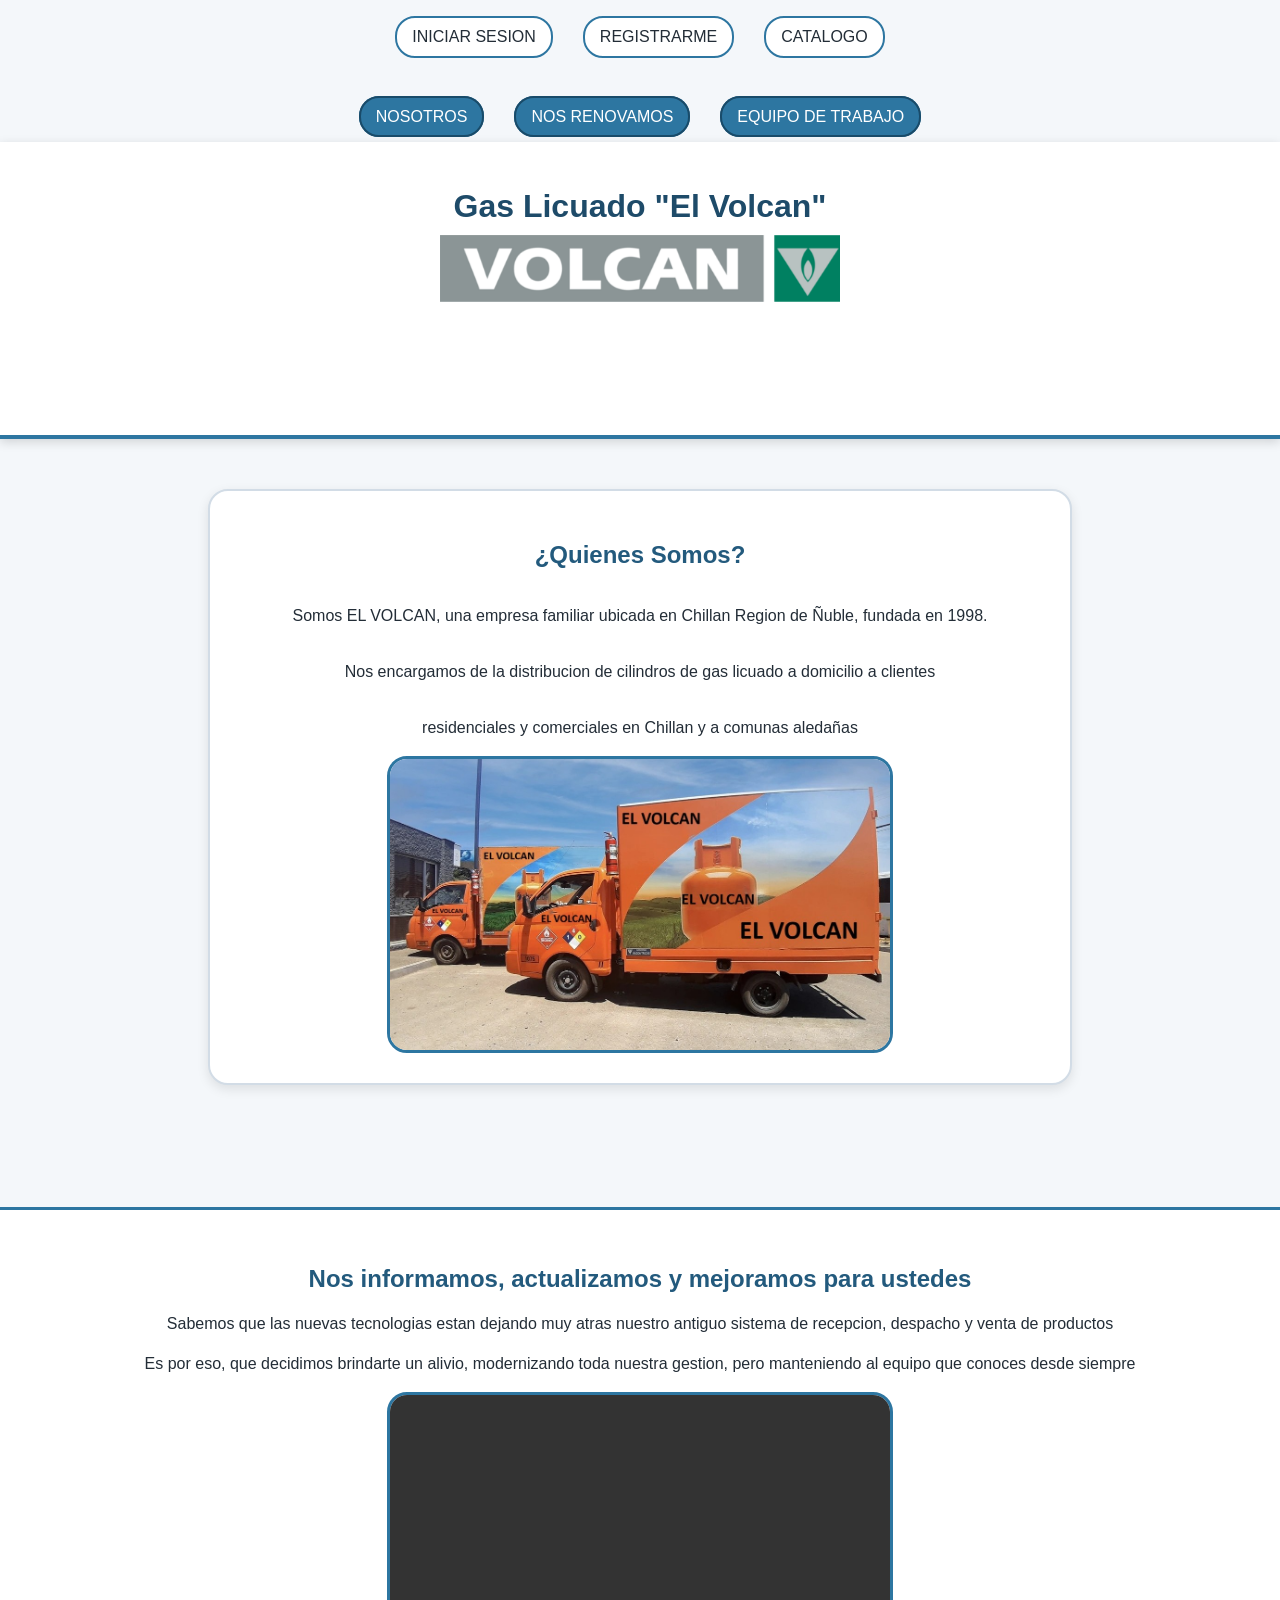
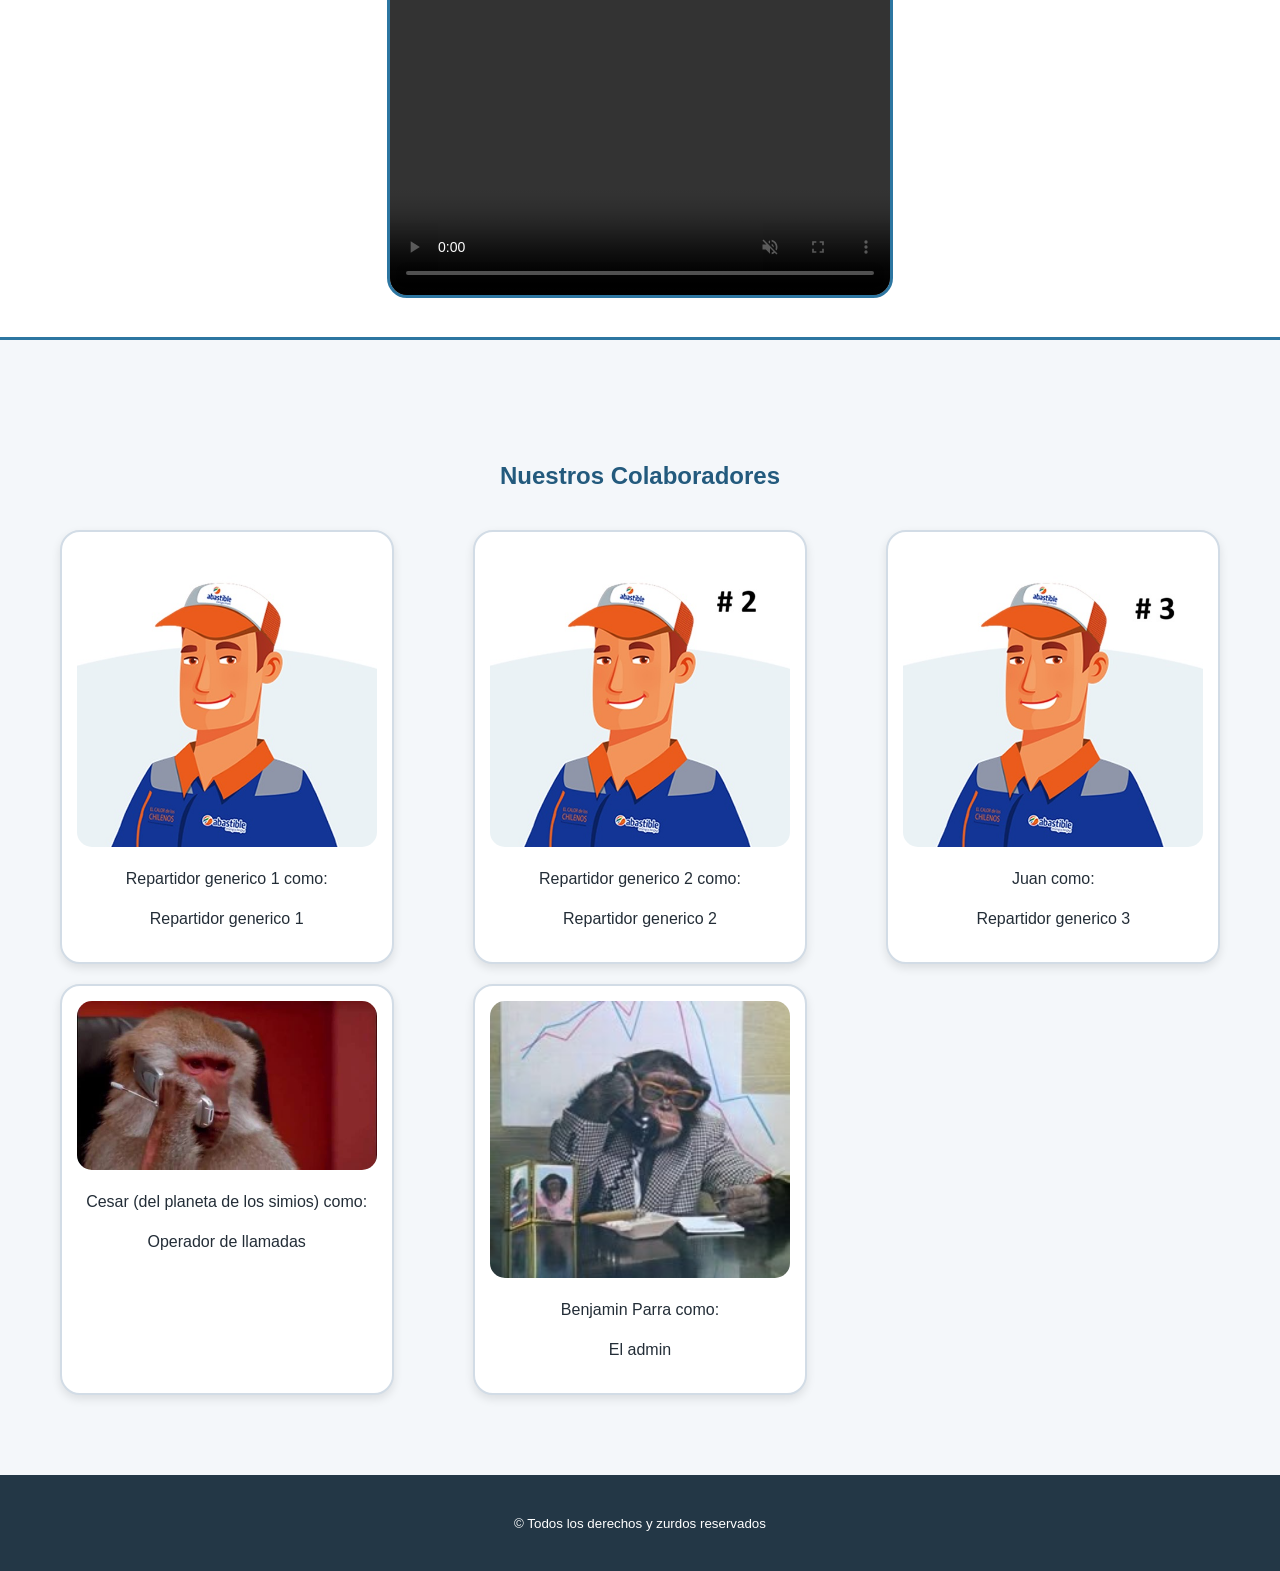
<file: index.html>
<!DOCTYPE html>
<html lang="en">
<head>
    <meta charset="UTF-8">
    <meta name="viewport" content="width=device-width, initial-scale=1.0">
    <title>index</title>
    <link rel="stylesheet" href="css/style.css">
</head>
<body>
    <nav id="vinculos">
		<ul>
            <a href="login.html">INICIAR SESION</a>
            <a href="registro.html">REGISTRARME</a>
            <a href="productos.html">CATALOGO</a>
		</ul>
	</nav>

    <br>

    <nav id="menu-principal">
		<ul>
			<li><a href="#presentacion">NOSOTROS</a></li>
            <li><a href="#mejoras">NOS RENOVAMOS</a></li>
            <li><a href="#equipo">EQUIPO DE TRABAJO</a></li>
		</ul>
	</nav> 

    <header id="encabezado">
        <h1>Gas Licuado "El Volcan"</h1> <img src="img/logo.png">
        <br><br><br><br><br><br>
    </header>

    <main id="contenido">
        <section id="presentacion">
            <h2>¿Quienes Somos?</h2>
            <p>Somos EL VOLCAN, una empresa familiar ubicada en Chillan Region de Ñuble, fundada en 1998.</p>
            <p>Nos encargamos de la distribucion  de cilindros de gas licuado a domicilio a clientes</p>
            <p>residenciales y comerciales en Chillan y a comunas aledañas</p>
            <img src="img/camiones.jpg">
        </section>

        <br><br><br><br>

        <section id="mejoras">
            <h2>Nos informamos, actualizamos y mejoramos para ustedes</h2>
            <p>Sabemos que las nuevas tecnologias estan dejando muy atras nuestro antiguo sistema de recepcion, despacho y venta de productos</p>
            <p>Es por eso, que decidimos brindarte un alivio, modernizando toda nuestra gestion, pero manteniendo al equipo que conoces desde siempre</p>
            <div>
            <video src="img/video.mp4" controls muted autoplay loop></video>
            </div>
        </section>

        

        <br><br><br><br>

        <section id="equipo">
            <h2>Nuestros Colaboradores</h2>

            <div>
            <img src="img/repartidor1.jpg"><p>Repartidor generico 1 como:</p>
            <p>Repartidor generico 1</p>
            </div>

            <div>
            <img src="img/repartidor2.jpg"><p>Repartidor generico 2 como:</p>
            <p>Repartidor generico 2</p>
            </div>

            <div>
            <img src="img/juan.jpg"><p>Juan como:</p>
            <p>Repartidor generico 3</p>
            </div>
            
            <div>
            <img src="img/mono.jpg"><p>Cesar (del planeta de los simios) como: </p>
            <p>Operador de llamadas</p>
            </div>

            <div>
            <img src="img/administrador.jpg"><p>Benjamin Parra como: </p>
            <p>El admin</p>
            </div>

        </section>
    </main>
    <footer id="pie">
			<p><small>&copy; Todos los derechos y zurdos reservados</small></p>
	</footer>
</body>
</html>
</file>
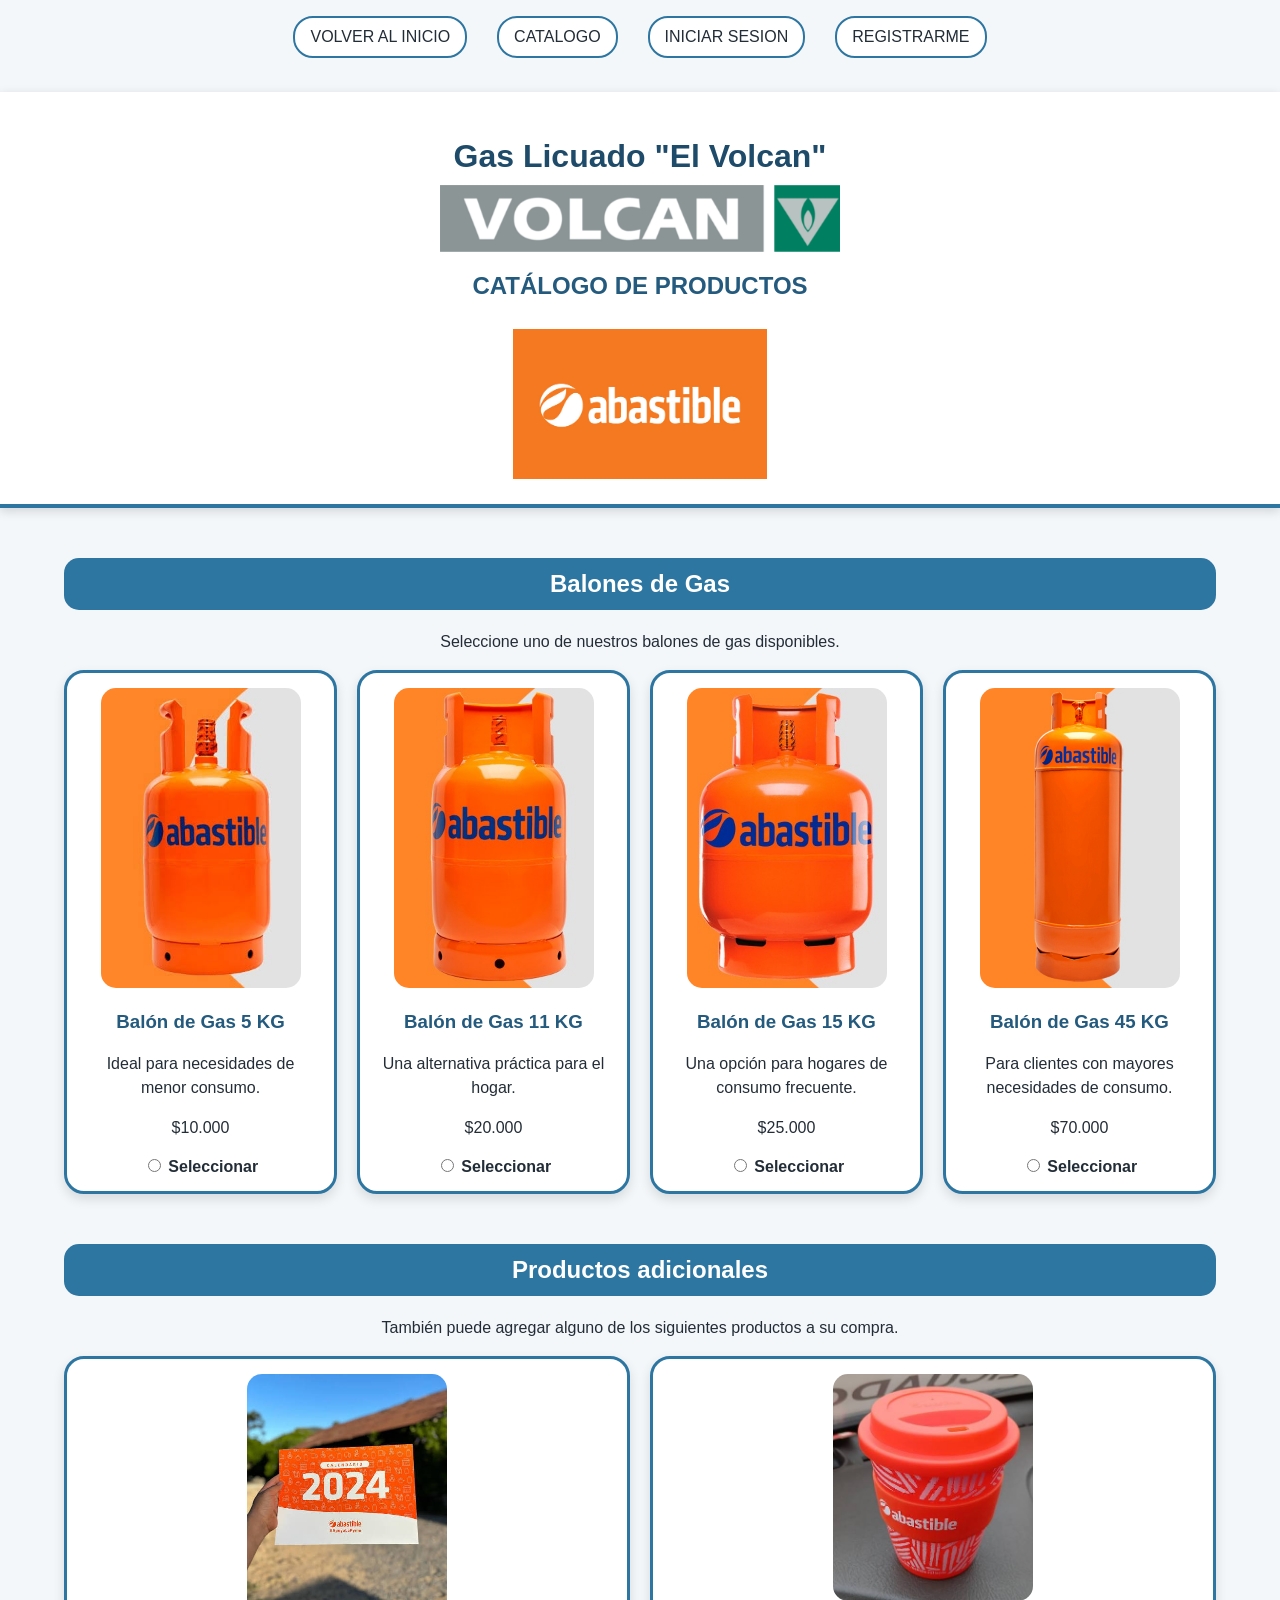
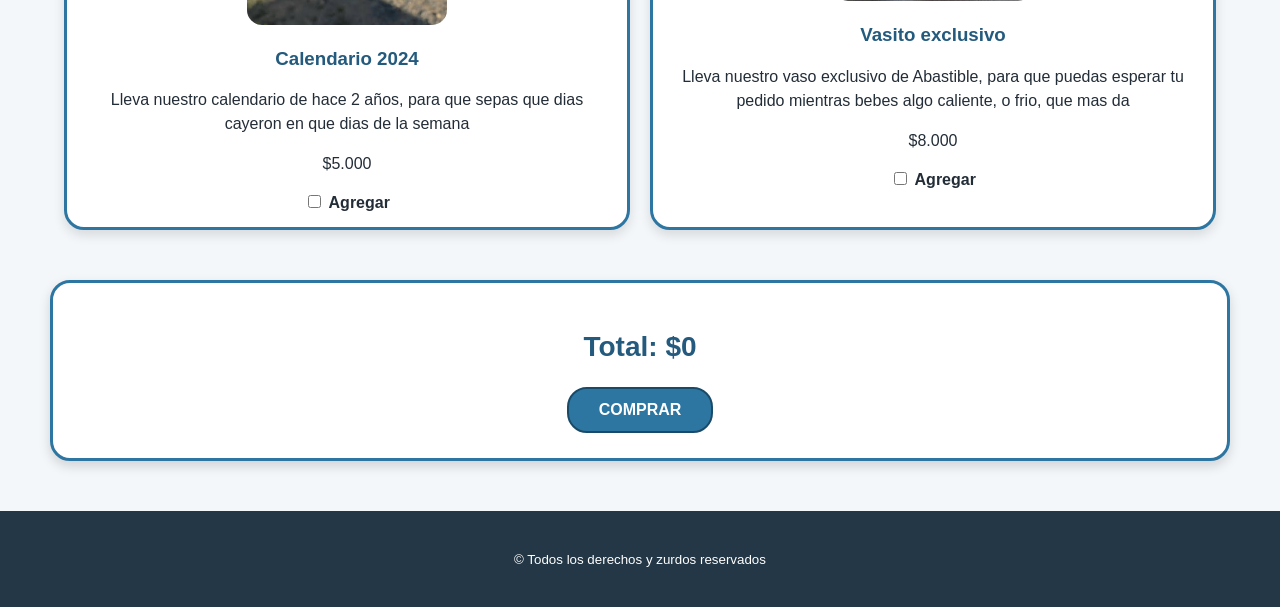
<file: abastible.html>
<!DOCTYPE html>
<html lang="en">
<head>
    <meta charset="UTF-8">
    <meta name="viewport" content="width=device-width, initial-scale=1.0">
    <title>abastible</title>
    <link rel="stylesheet" href="css/style.css">
</head>

<body>

    <nav id="vinculos">
        <ul>
            <a href="index.html">VOLVER AL INICIO</a>
            <a href="productos.html">CATALOGO</a>
            <a href="login.html">INICIAR SESION</a>
            <a href="registro.html">REGISTRARME</a>
        </ul>
    </nav>

    <br>

    <header id="encabezado">
        <h1>Gas Licuado "El Volcan"</h1>
        <img src="img/logo.png">
        <h2>CATÁLOGO DE PRODUCTOS</h2>
        <img src="img/logoabastible.jpg" id="logo-marca">
    </header>

    <main id="contenido">

        <section id="productos-gas">

            <h2>Balones de Gas</h2>

            <p>
                Seleccione uno de nuestros balones de gas disponibles.
            </p>

            <div id="catalogo-gas">

                <div class="producto">
                    <img src="img/a5k.jpg">
                    <h3>Balón de Gas 5 KG</h3>
                    <p>Ideal para necesidades de menor consumo.</p>
                    <p>$10.000</p>
                    <input type="radio" name="balon" id="gas5" value="10000">
                    <label for="gas5">Seleccionar</label>
                </div>

                <div class="producto">
                    <img src="img/a11k.jpg">
                    <h3>Balón de Gas 11 KG</h3>
                    <p>Una alternativa práctica para el hogar.</p>
                    <p>$20.000</p>
                    <input type="radio" name="balon" id="gas11" value="20000">
                    <label for="gas11">Seleccionar</label>
                </div>

                <div class="producto">
                    <img src="img/a15k.jpg">
                    <h3>Balón de Gas 15 KG</h3>
                    <p>Una opción para hogares de consumo frecuente.</p>
                    <p>$25.000</p>
                    <input type="radio" name="balon" id="gas15" value="25000">
                    <label for="gas15">Seleccionar</label>
                </div>

                <div class="producto">
                    <img src="img/a45k.jpg">
                    <h3>Balón de Gas 45 KG</h3>
                    <p>Para clientes con mayores necesidades de consumo.</p>
                    <p>$70.000</p>
                    <input type="radio" name="balon" id="gas45" value="70000">
                    <label for="gas45">Seleccionar</label>
                </div>

            </div>

        </section>


        <section id="productos-extra">

            <h2>Productos adicionales</h2>

            <p>
                También puede agregar alguno de los siguientes productos a su compra.
            </p>

            <div id="catalogo-extra">

                <div class="producto">
                    <img src="img/calendario.jpg">
                    <h3>Calendario 2024</h3>
                    <p>Lleva nuestro calendario de hace 2 años, para que sepas que dias cayeron en que dias de la semana</p>
                    <p>$5.000</p>
                    <input type="checkbox" id="extra1" value="5000">
                    <label for="extra1">Agregar</label>
                </div>

                <div class="producto">
                    <img src="img/vaso.jpg">
                    <h3>Vasito exclusivo</h3>
                    <p>Lleva nuestro vaso exclusivo de Abastible, para que puedas esperar tu pedido mientras bebes algo caliente, o frio, que mas da</p>
                    <p>$8.000</p>
                    <input type="checkbox" id="extra2" value="8000">
                    <label for="extra2">Agregar</label>
                </div>

            </div>

        </section>


        <section id="compra">

            <h2>Total: $<span id="total">0</span></h2>

            <button id="comprar">COMPRAR</button>

        </section>

    </main>


    <footer id="pie">
        <p><small>&copy; Todos los derechos y zurdos reservados</small></p>
    </footer>

    <script src="js/script.js"></script>

</body>
</html>
</file>
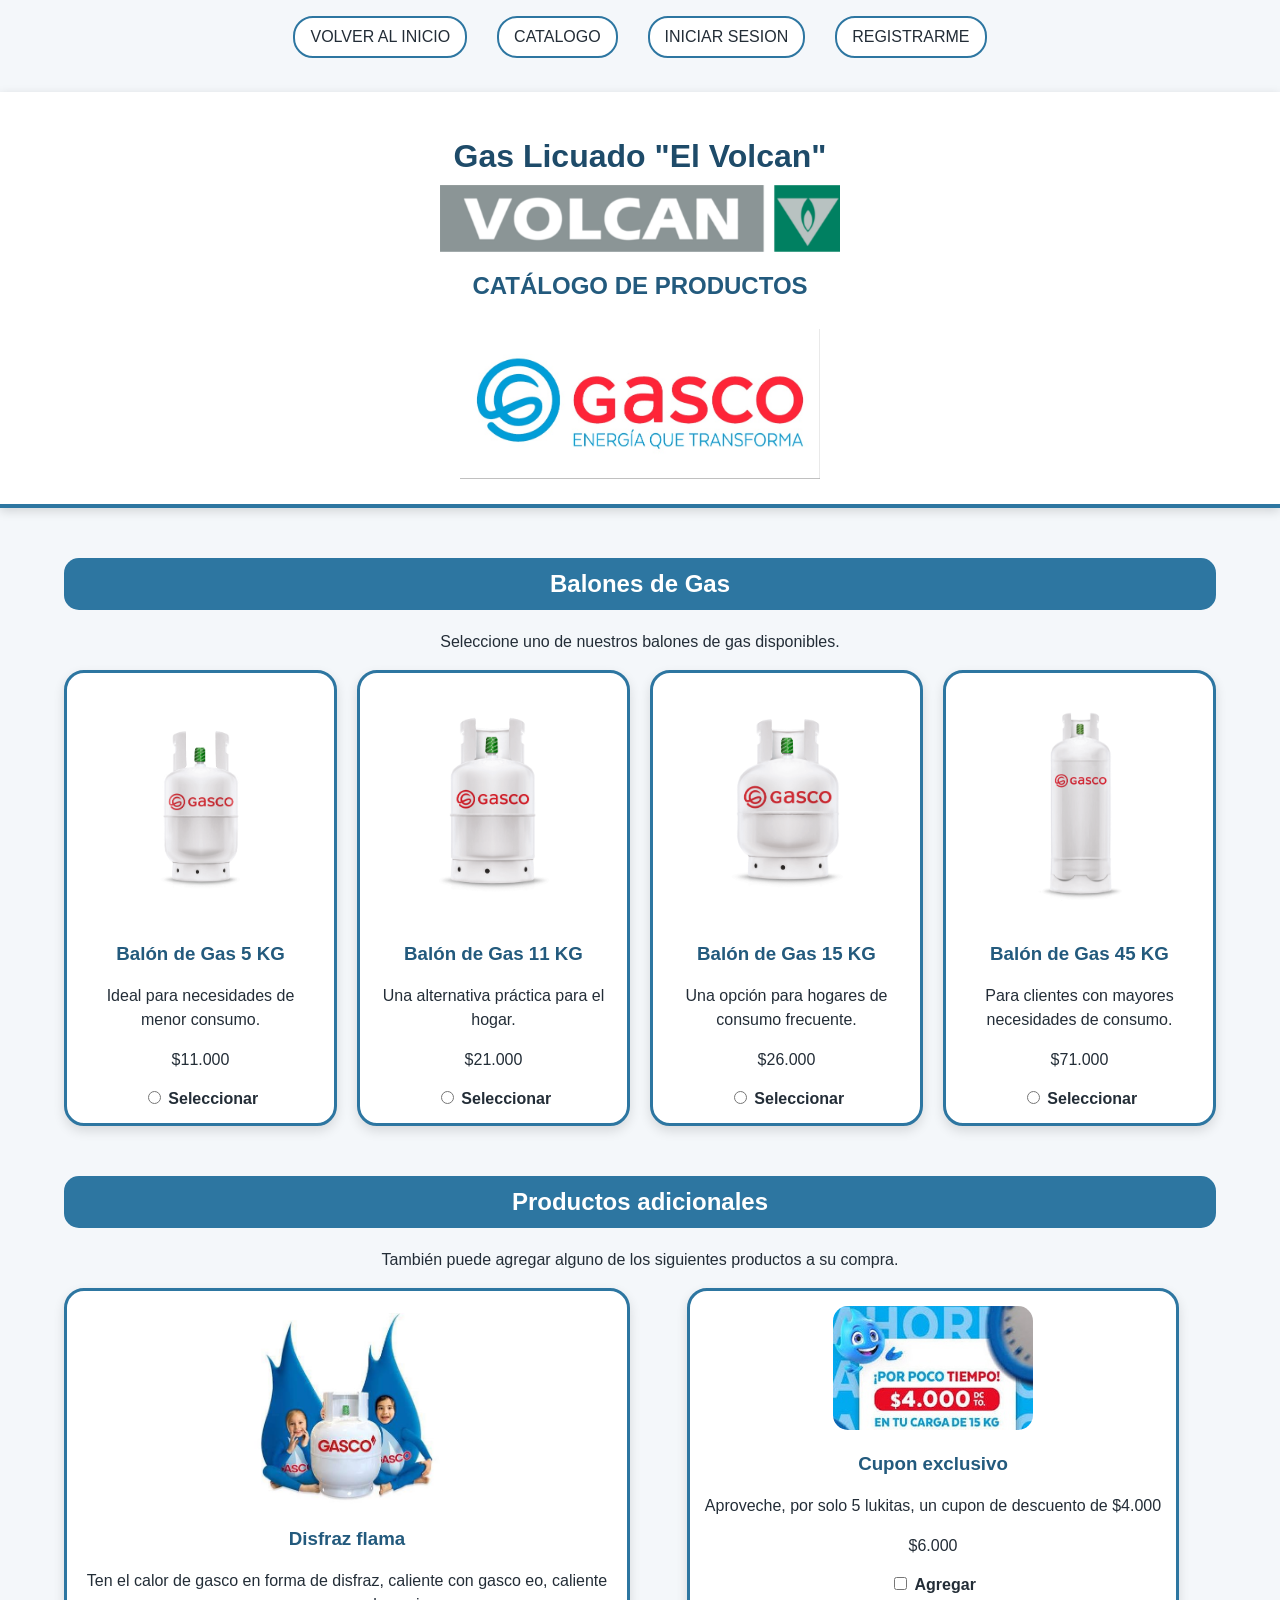
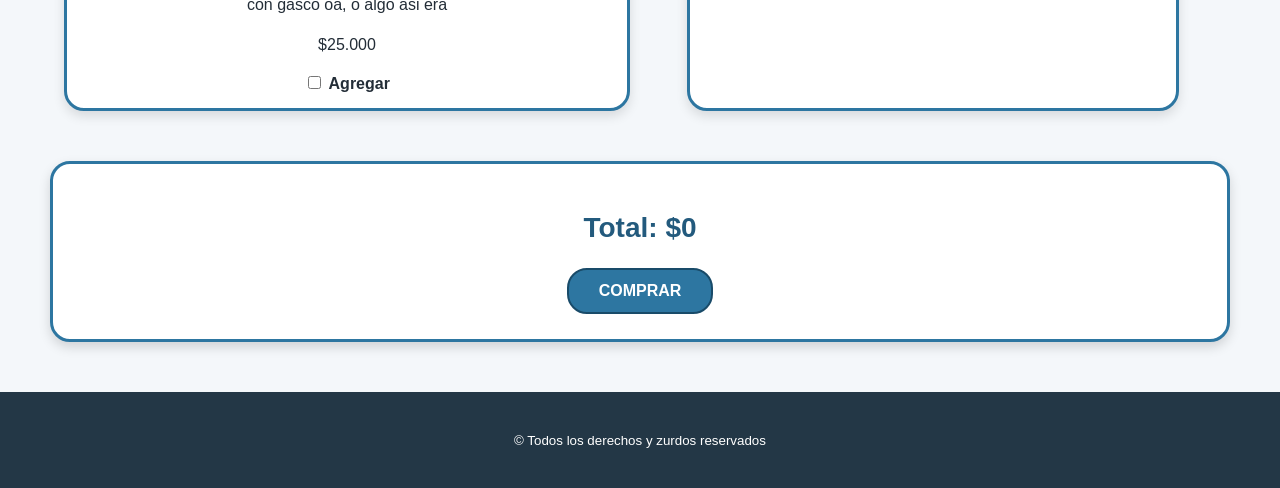
<file: gasco.html>
<!DOCTYPE html>
<html lang="en">
<head>
    <meta charset="UTF-8">
    <meta name="viewport" content="width=device-width, initial-scale=1.0">
    <title>gasco</title>
    <link rel="stylesheet" href="css/style.css">
</head>

<body>

    <nav id="vinculos">
        <ul>
            <a href="index.html">VOLVER AL INICIO</a>
            <a href="productos.html">CATALOGO</a>
            <a href="login.html">INICIAR SESION</a>
            <a href="registro.html">REGISTRARME</a>
        </ul>
    </nav>

    <br>

    <header id="encabezado">
        <h1>Gas Licuado "El Volcan"</h1>
        <img src="img/logo.png">
        <h2>CATÁLOGO DE PRODUCTOS</h2>
        <img src="img/logogasco.jpg" id="logo-marca">
    </header>

    <main id="contenido">

        <section id="productos-gas">

            <h2>Balones de Gas</h2>

            <p>
                Seleccione uno de nuestros balones de gas disponibles.
            </p>

            <div id="catalogo-gas">

                <div class="producto">
                    <img src="img/g5k.png">
                    <h3>Balón de Gas 5 KG</h3>
                    <p>Ideal para necesidades de menor consumo.</p>
                    <p>$11.000</p>
                    <input type="radio" name="balon" id="gas5" value="11000">
                    <label for="gas5">Seleccionar</label>
                </div>

                <div class="producto">
                    <img src="img/g11k.png">
                    <h3>Balón de Gas 11 KG</h3>
                    <p>Una alternativa práctica para el hogar.</p>
                    <p>$21.000</p>
                    <input type="radio" name="balon" id="gas11" value="21000">
                    <label for="gas11">Seleccionar</label>
                </div>

                <div class="producto">
                    <img src="img/g15k.png">
                    <h3>Balón de Gas 15 KG</h3>
                    <p>Una opción para hogares de consumo frecuente.</p>
                    <p>$26.000</p>
                    <input type="radio" name="balon" id="gas15" value="26000">
                    <label for="gas15">Seleccionar</label>
                </div>

                <div class="producto">
                    <img src="img/g45k.png">
                    <h3>Balón de Gas 45 KG</h3>
                    <p>Para clientes con mayores necesidades de consumo.</p>
                    <p>$71.000</p>
                    <input type="radio" name="balon" id="gas45" value="71000">
                    <label for="gas45">Seleccionar</label>
                </div>

            </div>

        </section>


        <section id="productos-extra">

            <h2>Productos adicionales</h2>

            <p>
                También puede agregar alguno de los siguientes productos a su compra.
            </p>

            <div id="catalogo-extra">

                <div class="producto">
                    <img src="img/corporeo.jpg">
                    <h3>Disfraz flama</h3>
                    <p>Ten el calor de gasco en forma de disfraz, caliente con gasco eo, caliente con gasco oa, o algo asi era</p>
                    <p>$25.000</p>
                    <input type="checkbox" id="extra1" value="25000">
                    <label for="extra1">Agregar</label>
                </div>

                <div class="producto">
                    <img src="img/cupon.jpg">
                    <h3>Cupon exclusivo</h3>
                    <p>Aproveche, por solo 5 lukitas, un cupon de descuento de $4.000</p>
                    <p>$6.000</p>
                    <input type="checkbox" id="extra2" value="6000">
                    <label for="extra2">Agregar</label>
                </div>

            </div>

        </section>


        <section id="compra">

            <h2>Total: $<span id="total">0</span></h2>

            <button id="comprar">COMPRAR</button>

        </section>

    </main>


    <footer id="pie">
        <p><small>&copy; Todos los derechos y zurdos reservados</small></p>
    </footer>

    <script src="js/script.js"></script>

</body>
</html>
</file>
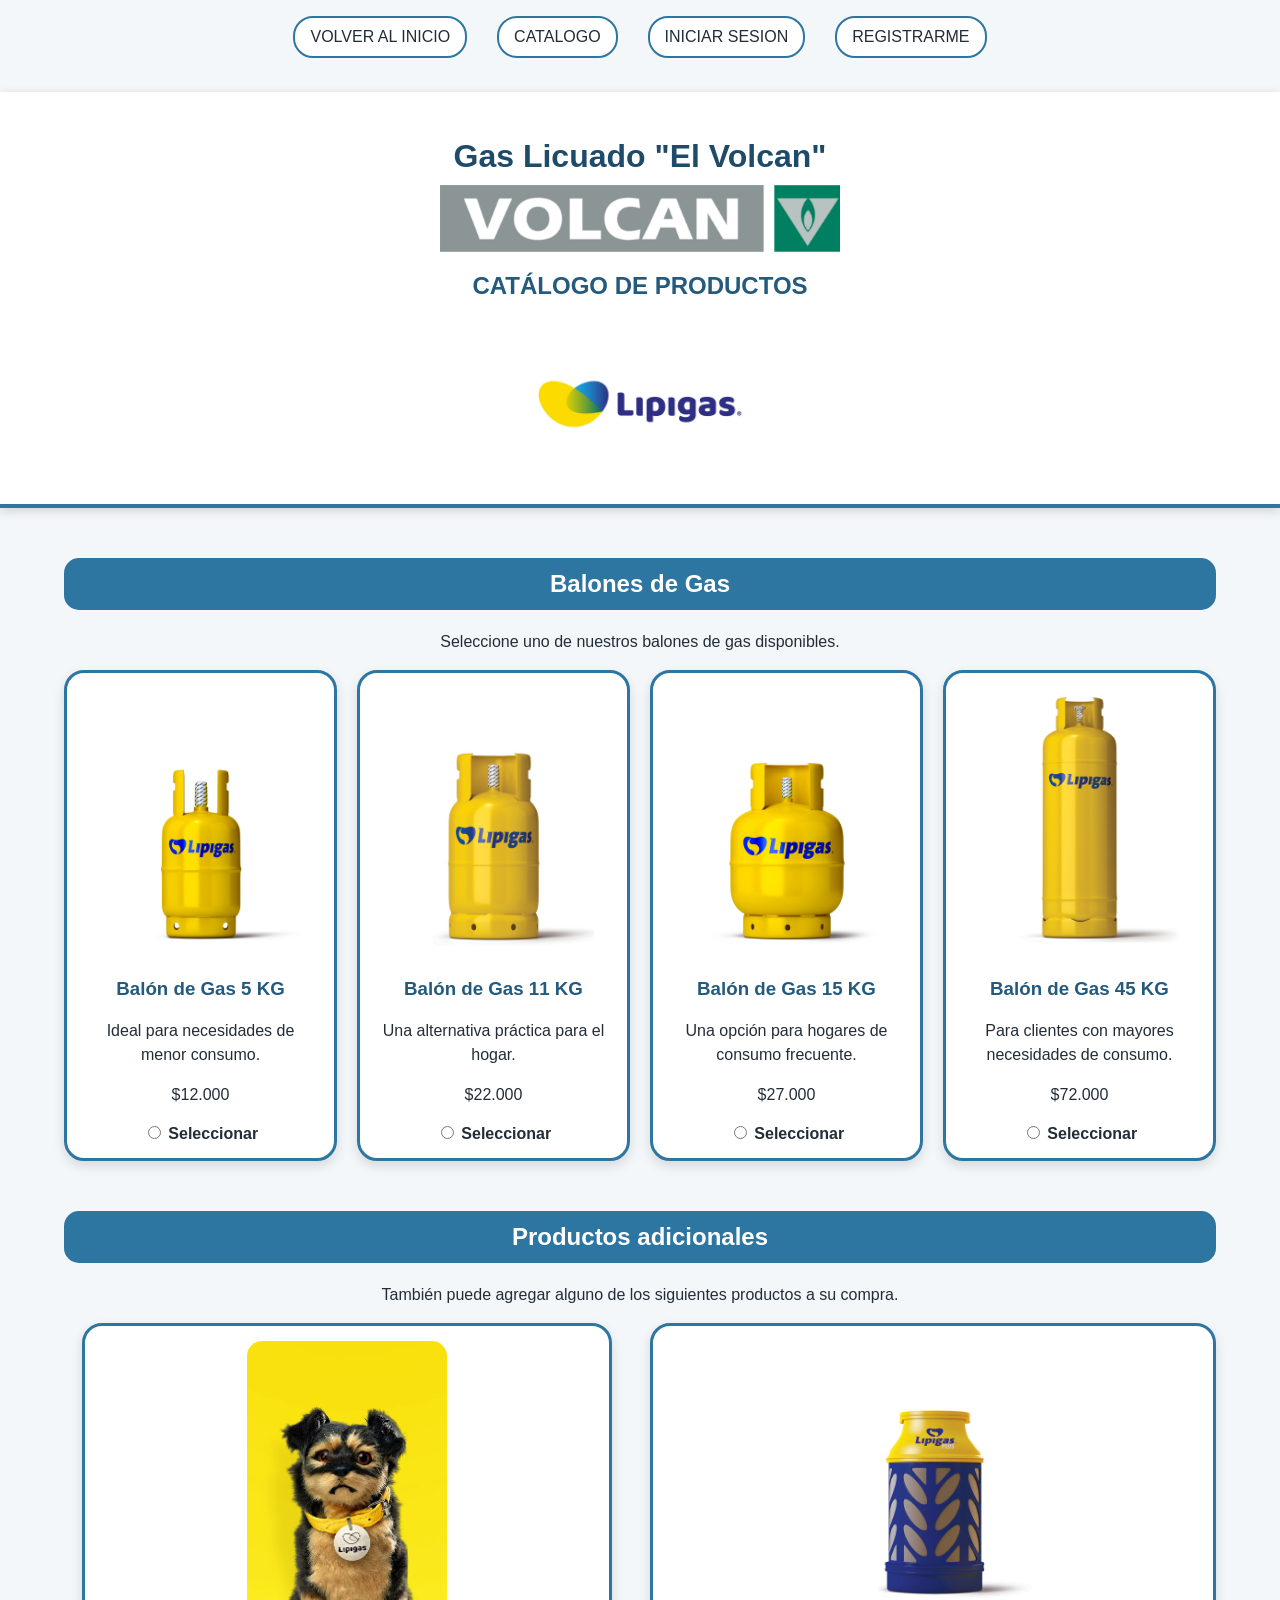
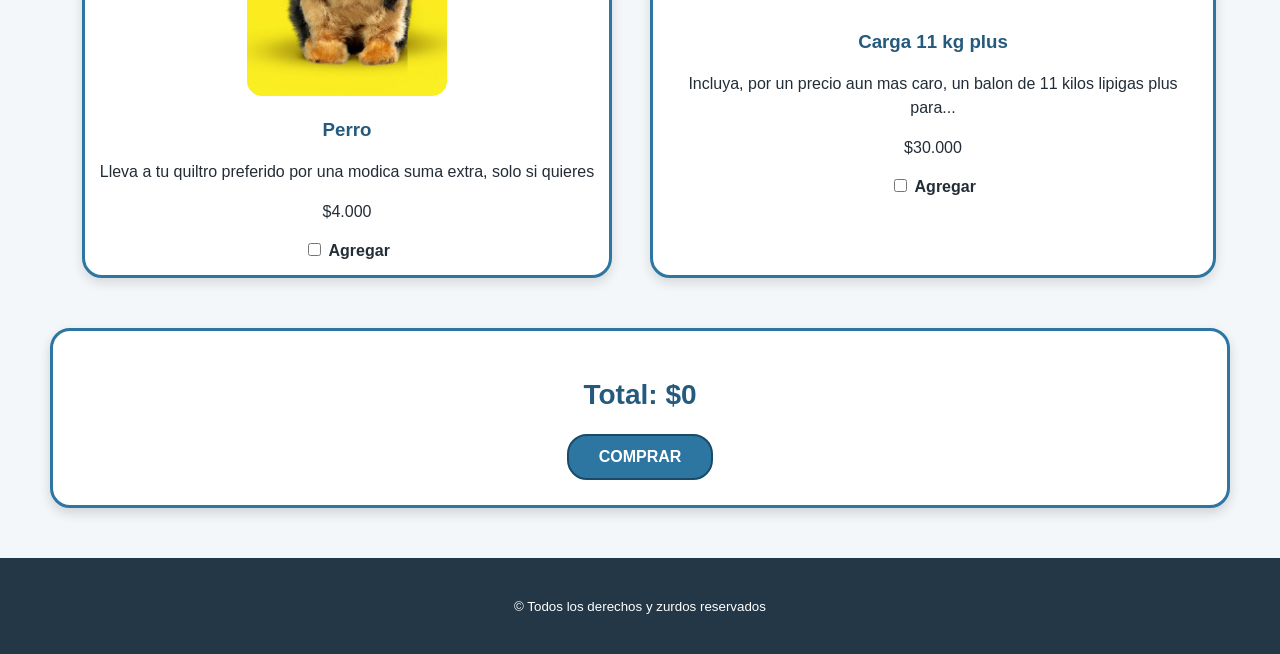
<file: lipigas.html>
<!DOCTYPE html>
<html lang="en">
<head>
    <meta charset="UTF-8">
    <meta name="viewport" content="width=device-width, initial-scale=1.0">
    <title>lipigas</title>
    <link rel="stylesheet" href="css/style.css">
</head>

<body>

    <nav id="vinculos">
        <ul>
            <a href="index.html">VOLVER AL INICIO</a>
            <a href="productos.html">CATALOGO</a>
            <a href="login.html">INICIAR SESION</a>
            <a href="registro.html">REGISTRARME</a>
        </ul>
    </nav>

    <br>

    <header id="encabezado">
        <h1>Gas Licuado "El Volcan"</h1>
        <img src="img/logo.png">
        <h2>CATÁLOGO DE PRODUCTOS</h2>
        <img src="img/logolipigas.jpg" id="logo-marca">
    </header>

    <main id="contenido">

        <section id="productos-gas">

            <h2>Balones de Gas</h2>

            <p>
                Seleccione uno de nuestros balones de gas disponibles.
            </p>

            <div id="catalogo-gas">

                <div class="producto">
                    <img src="img/l5kg.jpg">
                    <h3>Balón de Gas 5 KG</h3>
                    <p>Ideal para necesidades de menor consumo.</p>
                    <p>$12.000</p>
                    <input type="radio" name="balon" id="gas5" value="12000">
                    <label for="gas5">Seleccionar</label>
                </div>

                <div class="producto">
                    <img src="img/l11kg.jpg">
                    <h3>Balón de Gas 11 KG</h3>
                    <p>Una alternativa práctica para el hogar.</p>
                    <p>$22.000</p>
                    <input type="radio" name="balon" id="gas11" value="22000">
                    <label for="gas11">Seleccionar</label>
                </div>

                <div class="producto">
                    <img src="img/l15kg.jpg">
                    <h3>Balón de Gas 15 KG</h3>
                    <p>Una opción para hogares de consumo frecuente.</p>
                    <p>$27.000</p>
                    <input type="radio" name="balon" id="gas15" value="27000">
                    <label for="gas15">Seleccionar</label>
                </div>

                <div class="producto">
                    <img src="img/l45kg.jpg">
                    <h3>Balón de Gas 45 KG</h3>
                    <p>Para clientes con mayores necesidades de consumo.</p>
                    <p>$72.000</p>
                    <input type="radio" name="balon" id="gas45" value="72000">
                    <label for="gas45">Seleccionar</label>
                </div>

            </div>

        </section>


        <section id="productos-extra">

            <h2>Productos adicionales</h2>

            <p>
                También puede agregar alguno de los siguientes productos a su compra.
            </p>

            <div id="catalogo-extra">

                <div class="producto">
                    <img src="img/perro.jpg">
                    <h3>Perro</h3>
                    <p>Lleva a tu quiltro preferido por una modica suma extra, solo si quieres</p>
                    <p>$4.000</p>
                    <input type="checkbox" id="extra1" value="4000">
                    <label for="extra1">Agregar</label>
                </div>

                <div class="producto">
                    <img src="img/extra.jpg">
                    <h3>Carga 11 kg plus</h3>
                    <p>Incluya, por un precio aun mas caro, un balon de 11 kilos lipigas plus para...</p>
                    <p>$30.000</p>
                    <input type="checkbox" id="extra2" value="30000">
                    <label for="extra2">Agregar</label>
                </div>

            </div>

        </section>


        <section id="compra">

            <h2>Total: $<span id="total">0</span></h2>

            <button id="comprar">COMPRAR</button>

        </section>

    </main>


    <footer id="pie">
        <p><small>&copy; Todos los derechos y zurdos reservados</small></p>
    </footer>

    <script src="js/script.js"></script>

</body>
</html>
</file>
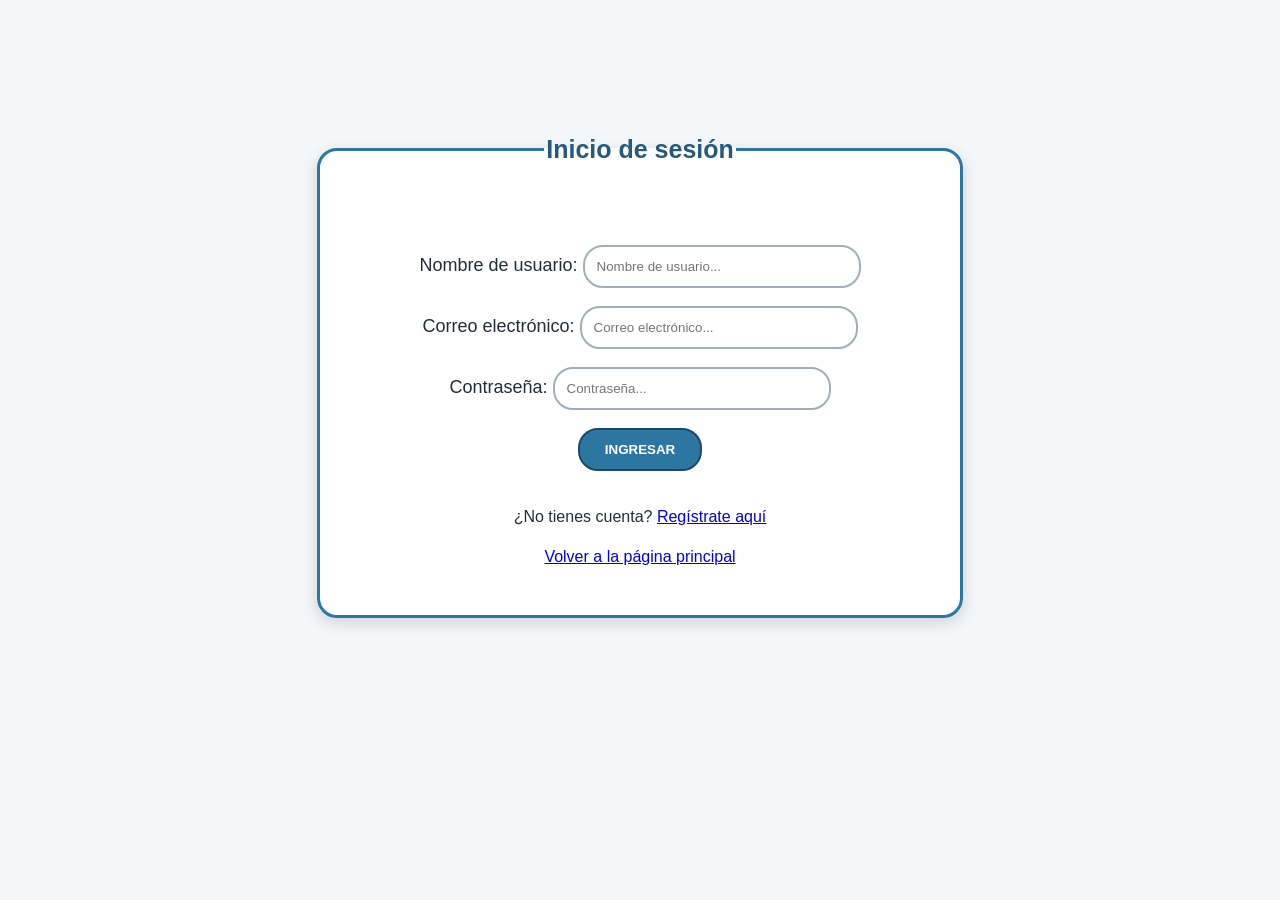
<file: login.html>
<!DOCTYPE html>
<html lang="es">
<head>
    <meta charset="UTF-8">
    <meta name="viewport" content="width=device-width, initial-scale=1.0">
    <title>Página de inicio de sesión</title>
    <link rel="stylesheet" href="css/style.css">
</head>
<body>
    <form name="contacto" id="contacto" novalidate>
        <fieldset>
            <legend>Inicio de sesión</legend>
            <br><br>

            <div id="error-login" style="color: red; font-weight: bold; margin-bottom: 15px;"></div>

            <label for="username">Nombre de usuario: </label>
            <input type="text"
                   id="username"
                   placeholder="Nombre de usuario...">
            <br><br>

            <label for="correo">Correo electrónico: </label>
            <input type="text"
                   id="correo"
                   placeholder="Correo electrónico...">
            <br><br>

            <label for="contraseña">Contraseña: </label>
            <input type="password"
                   id="contraseña"
                   placeholder="Contraseña...">
            <br><br>

            <button type="button" onclick="validarLogin()">INGRESAR</button>
            <br><br>

            <p>¿No tienes cuenta? <a href="registro.html">Regístrate aquí</a></p>
            <p><a href="index.html">Volver a la página principal</a></p>
        </fieldset>
    </form>

    <script src="js/script.js"></script>
</body>
</html>
</file>
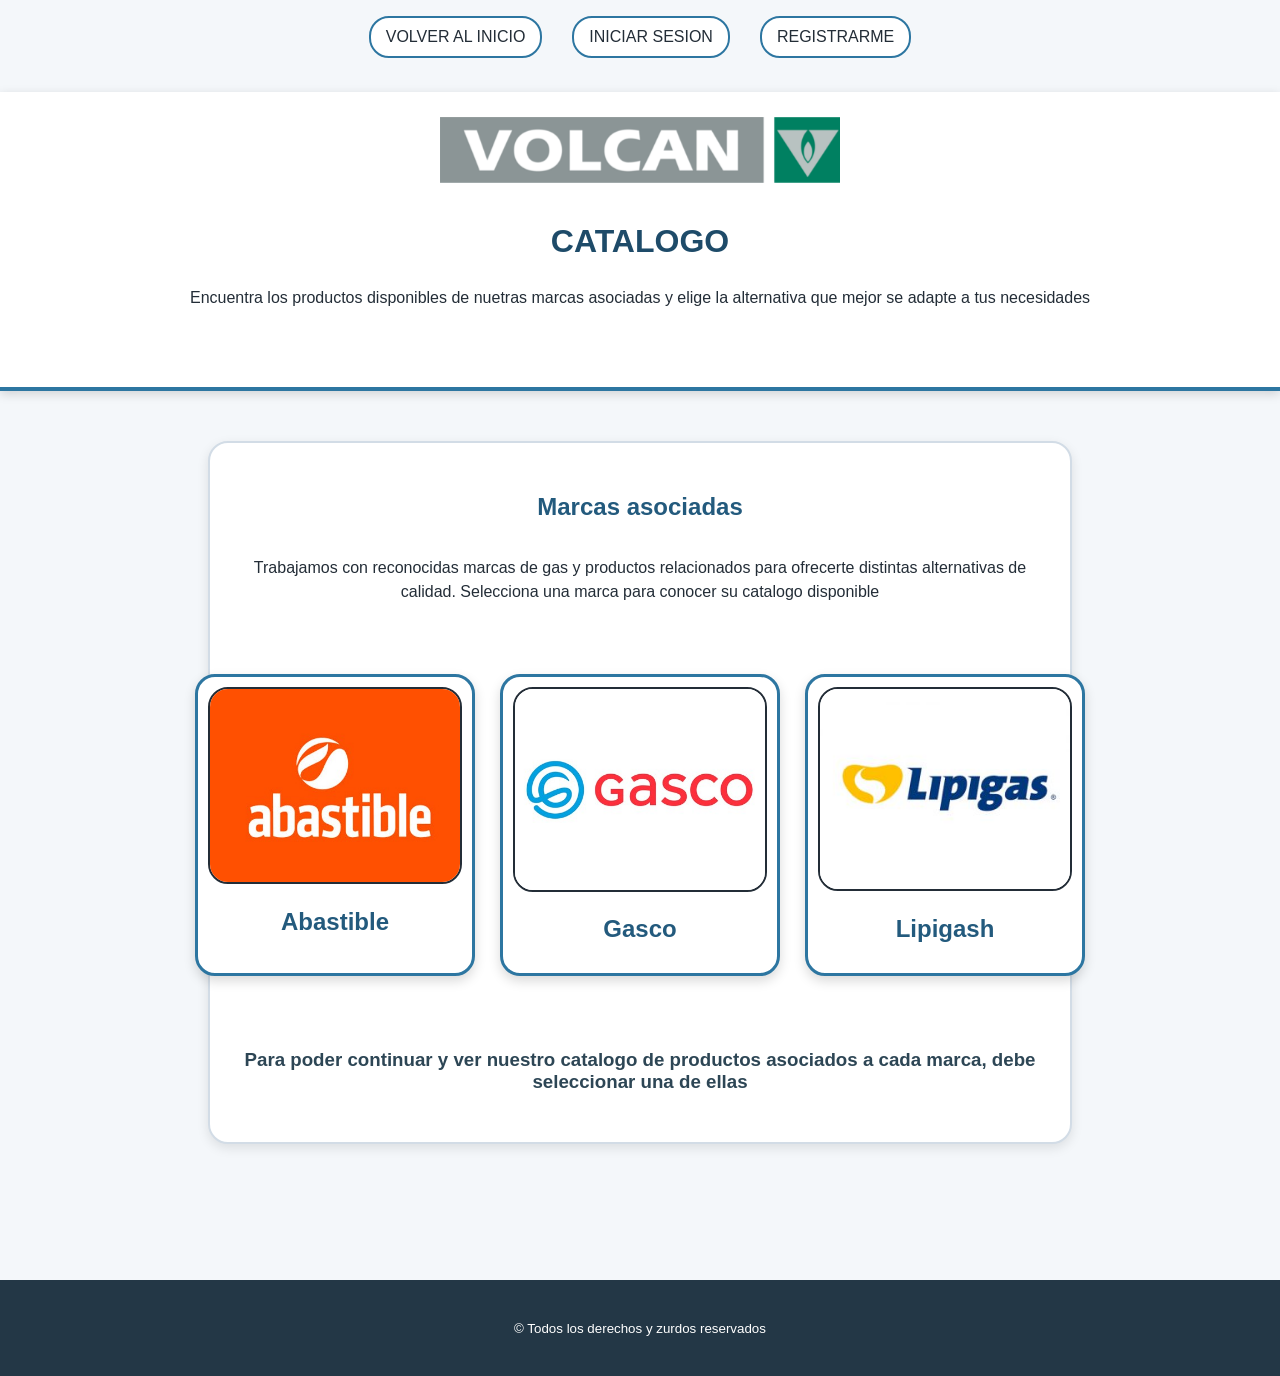
<file: productos.html>
<!DOCTYPE html>
<html lang="en">
<head>
    <meta charset="UTF-8">
    <meta name="viewport" content="width=device-width, initial-scale=1.0">
    <title>productos</title>
    <link rel="stylesheet" href="css/style.css">
</head>
<body>

	<nav id="vinculos">
		<ul>
            <a href="index.html">VOLVER AL INICIO</a>
            <a href="login.html">INICIAR SESION</a>
            <a href="registro.html">REGISTRARME</a>
		</ul>
	</nav>
<br>
    <header id="encabezado">
        <img src="img/logo.png"><br><h1>CATALOGO</h1>
		<p>Encuentra los productos disponibles de nuetras marcas asociadas y elige la alternativa
			que mejor se adapte a tus necesidades
		</p>
        <br><br>
    </header>

	<main id="contenido">

		<section id="presentacion">

			<h2>Marcas asociadas</h2>
			<p>Trabajamos con reconocidas marcas de gas y productos relacionados para ofrecerte distintas
				alternativas de calidad. Selecciona una marca para conocer su catalogo disponible
			</p>

			<br><br><br>

			<div id="galerias" class="galeria">
					<a href="abastible.html">
					<article id="abastible" class="tarjeta">
						<div class="contenido-tarjeta">
						<img src="img/abastible.jpg">
                        <h2>Abastible</h2>
						</div>
					</article>
					</a>

                    <a href="gasco.html">
					<article id="gasco" class="tarjeta">
						<div class="contenido-tarjeta">
						<img src="img/gasco.jpg">
                        <h2>Gasco</h2>
						</div>
					</article>
					</a>

                    <a href="lipigas.html">
					<article id="lipigas" class="tarjeta">
						<div class="contenido-tarjeta">
						<img src="img/lipigas.jpg">
                        <h2>Lipigash</h2>
						</div>
					</article>
					</a>
    		</div>

			<br><br><br>

			<h3>Para poder continuar y ver nuestro catalogo de productos asociados a cada marca,
				debe seleccionar una de ellas
			</h3>

		</section>


	<br><br>

	</main>

	<footer id="pie">
			<p><small>&copy; Todos los derechos y zurdos reservados</small></p>
	</footer>
    
</body>
</html>
</file>
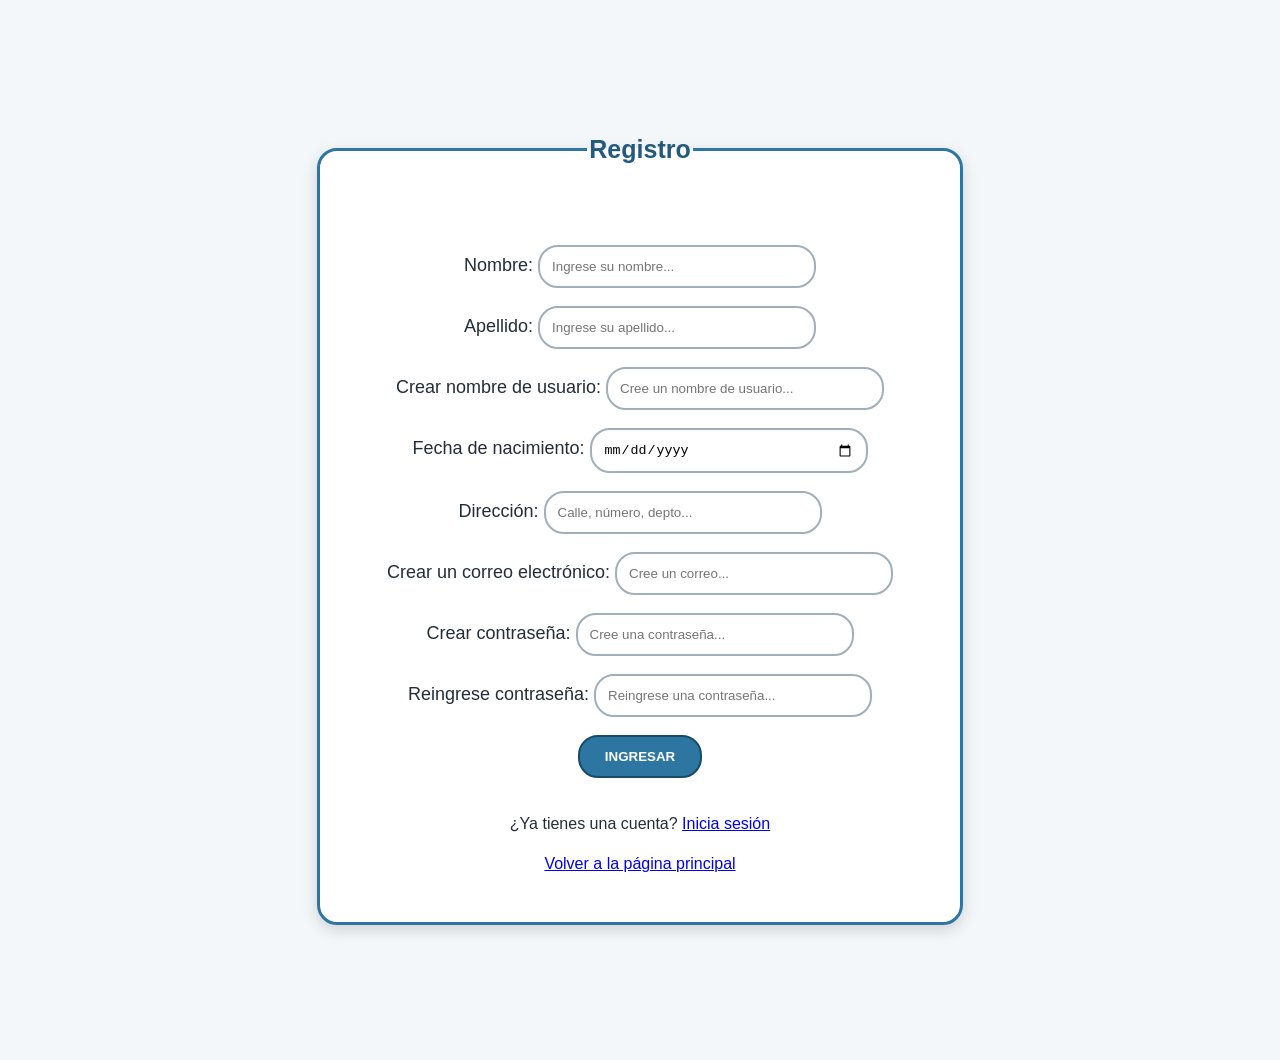
<file: registro.html>
<!DOCTYPE html>
<html lang="es">
<head>
    <meta charset="UTF-8">
    <meta name="viewport" content="width=device-width, initial-scale=1.0">
    <title>Registrarse</title>
    <link rel="stylesheet" href="css/style.css">
</head>
<body>
    <form name="contacto" id="contacto" novalidate>
        <fieldset>
            <legend>Registro</legend>
            <br><br>

            <div id="error-registro" style="color: red; font-weight: bold; margin-bottom: 15px;"></div>
            <div id="exito-registro" style="color: green; font-weight: bold; margin-bottom: 15px;"></div>

            <label for="nombre">Nombre: </label>
            <input type="text"
                   id="nombre"
                   placeholder="Ingrese su nombre...">
            <br><br>

            <label for="apellido">Apellido: </label>
            <input type="text"
                   id="apellido"
                   placeholder="Ingrese su apellido...">
            <br><br>

            <label for="crearusuario">Crear nombre de usuario: </label>
            <input type="text"
                   id="crearusuario"
                   placeholder="Cree un nombre de usuario...">
            <br><br>

            <label for="fecha_nacimiento">Fecha de nacimiento: </label>
            <input type="date"
                   id="fecha_nacimiento">
            <br><br>

            <label for="direccion">Dirección: </label>
            <input type="text"
                   id="direccion"
                   placeholder="Calle, número, depto...">
            <br><br>

            <label for="crearcorreo">Crear un correo electrónico: </label>
            <input type="text"
                   id="crearcorreo"
                   placeholder="Cree un correo...">
            <br><br>

            <label for="crearcontraseña">Crear contraseña: </label>
            <input type="password"
                   id="crearcontraseña"
                   placeholder="Cree una contraseña...">
            <br><br>

            <label for="reingreso_contraseña">Reingrese contraseña: </label>
            <input type="password"
                   id="reingreso_contraseña"
                   placeholder="Reingrese una contraseña...">
            <br><br>

            <button type="button" onclick="validarRegistro()">INGRESAR</button>
            <br><br>

            <p>¿Ya tienes una cuenta? <a href="login.html">Inicia sesión</a></p>
            <p><a href="index.html">Volver a la página principal</a></p>
        </fieldset>
    </form>

    <script src="js/script.js"></script>
</body>
</html>
</file>
<file: css/style.css>
/*================================================
                    GENERAL
================================================*/

body{
    margin: 0;
    font-family: "Trebuchet MS", Arial, sans-serif;
    background-color: rgb(244, 247, 250);
    color: rgb(35, 45, 55);
}

h1{
    color: rgb(30, 75, 105);
}

h2{
    color: rgb(35, 90, 125);
}

h3{
    color: rgb(45, 70, 85);
}

p{
    line-height: 1.5;
}


/*================================================
                    INDEX
================================================*/

#encabezado{
    display: flex;
    flex-direction: column;
    align-items: center;
    background-color: white;
    padding: 25px;
    border-bottom: 4px solid rgb(45, 118, 161);
    box-shadow: 0px 3px 10px rgba(0,0,0,0.15);
}

#encabezado h1{
    margin-bottom: 10px;
}

#encabezado img{
    width: 400px;
}

#presentacion{
    display: flex;
    justify-content: center;
    flex-direction: column;
    align-items: center;
    text-align: center;
    width: 800px;
    margin: 50px auto;
    background-color: white;
    padding: 30px;
    border-radius: 20px;
    border: 2px solid rgb(210, 220, 230);
    box-shadow: 0px 4px 12px rgba(0,0,0,0.10);
}

#presentacion img{
    width: 500px;
    border-radius: 20px;
    border: 3px solid rgb(45, 118, 161);
}

#menu-principal ul{
    list-style: none;
    display: flex;
    gap: 30px;
    justify-content: center;
    padding: 0;
}

#vinculos ul{
    list-style: none;
    display: flex;
    gap: 30px;
    justify-content: center;
    padding: 0;
}

#menu-principal ul li a{
    text-decoration: none;
    color: white;
    background-color: rgb(45, 118, 161);
    padding: 10px 15px;
    border-radius: 20px;
    border: 2px solid rgb(25, 75, 105);
}

#vinculos ul a{
    text-decoration: none;
    color: rgb(35, 45, 55);
    background-color: white;
    padding: 10px 15px;
    border-radius: 20px;
    border: 2px solid rgb(45, 118, 161);
}

#menu-principal ul li a:hover,
#vinculos ul a:hover{
    background-color: rgb(45, 118, 161);
    color: white;
}

#mejoras{
    text-align: center;
    background-color: white;
    padding: 35px;
    border-top: 3px solid rgb(45, 118, 161);
    border-bottom: 3px solid rgb(45, 118, 161);
}

#mejoras video{
    height: 500px;
    width: 500px;
    border-radius: 20px;
    border: 3px solid rgb(45, 118, 161);
}

#equipo{
    display: grid;
    grid-template-columns: repeat(3,1fr);
    gap: 20px;
    justify-items: center;
    text-align: center;
    padding: 30px;
}

#equipo h2{
    grid-column: 1 / -1;
    text-align: center;
}

#equipo div{
    background-color: white;
    padding: 15px;
    border: 2px solid rgb(210, 220, 230);
    border-radius: 20px;
    box-shadow: 0px 4px 10px rgba(0,0,0,0.10);
}

#equipo img{
    width: 300px;
    border-radius: 15px;
}


/*================================================
                    LOGIN
================================================*/

#contacto{
    display: flex;
    justify-content: center;
    text-align: center;
    width: 650px;
    margin: 15vh auto;
}

#contacto fieldset{
    border: 3px solid rgb(45, 118, 161);
    border-radius: 20px;
    padding: 30px;
    width: 100%;
    background-color: white;
    box-shadow: 0px 5px 15px rgba(0,0,0,0.15);
}

#contacto legend{
    font-size: 25px;
    font-weight: bold;
    color: rgb(35, 90, 125);
}

#contacto label{
    font-size: 18px;
}

#contacto input{
    padding: 12px;
    width: 250px;
    border-radius: 20px;
    border: 2px solid rgb(160, 175, 185);
}

#contacto input:focus{
    outline: none;
    border: 2px solid rgb(45, 118, 161);
}

#contacto button{
    color: white;
    background-color: rgb(45, 118, 161);
    padding: 12px 25px;
    border-radius: 20px;
    border: 2px solid rgb(25, 75, 105);
    cursor: pointer;
    font-weight: bold;
}

#contacto button:hover{
    background-color: rgb(25, 75, 105);
}


/*================================================
                  PRODUCTOS
================================================*/

#galerias{
    display: grid;
    grid-template-columns: repeat(3,1fr);
    gap: 25px;
    justify-items: center;
    text-align: center;
}

#galerias img{
    width: 250px;
    border: 2px solid rgb(35, 45, 55);
    border-radius: 20px;
}

#galerias a{
    text-decoration: none;
    color: rgb(35, 45, 55);
    background-color: white;
    padding: 10px;
    border-radius: 20px;
    border: 3px solid rgb(45, 118, 161);
    box-shadow: 0px 5px 12px rgba(0,0,0,0.15);
}

#galerias a:hover{
    transform: translateY(-5px);
    box-shadow: 0px 8px 16px rgba(0,0,0,0.20);
}


/*================================================
                    PRODUCTO
================================================*/

#encabezado #logo-marca{
    width: 400px;
    height: 150px;
    object-fit: contain;
    border-radius: 15px;
    margin-top: 10px;
}

#productos-gas,
#productos-extra{
    text-align: center;
    margin: 50px auto;
    width: 90%;
}

#productos-gas h2,
#productos-extra h2{
    background-color: rgb(45, 118, 161);
    color: white;
    padding: 12px;
    border-radius: 15px;
}

#catalogo-gas,
#catalogo-extra{
    display: grid;
    grid-template-columns: repeat(4,1fr);
    gap: 20px;
    justify-items: center;
}

#catalogo-extra{
    grid-template-columns: repeat(2,1fr);
}

.producto{
    text-align: center;
    border: 3px solid rgb(45, 118, 161);
    border-radius: 20px;
    padding: 15px;
    background-color: white;
    box-shadow: 0px 5px 12px rgba(0,0,0,0.12);
}

.producto img{
    width: 200px;
    border-radius: 15px;
}

.producto h3{
    color: rgb(35, 90, 125);
}

.producto input{
    accent-color: rgb(45, 118, 161);
}

.producto label{
    font-weight: bold;
}

#compra{
    text-align: center;
    margin: 50px;
    padding: 25px;
    background-color: white;
    border: 3px solid rgb(45, 118, 161);
    border-radius: 20px;
    box-shadow: 0px 5px 12px rgba(0,0,0,0.15);
}

#compra h2{
    font-size: 28px;
}

#comprar{
    color: white;
    background-color: rgb(45, 118, 161);
    padding: 12px 30px;
    border-radius: 20px;
    border: 2px solid rgb(25, 75, 105);
    cursor: pointer;
    font-size: 16px;
    font-weight: bold;
}

#comprar:hover{
    background-color: rgb(25, 75, 105);
}


/*================================================
                    FOOTER
================================================*/

#pie{
    text-align: center;
    background-color: rgb(35, 55, 70);
    color: white;
    padding: 20px;
    margin-top: 50px;
}
</file>
